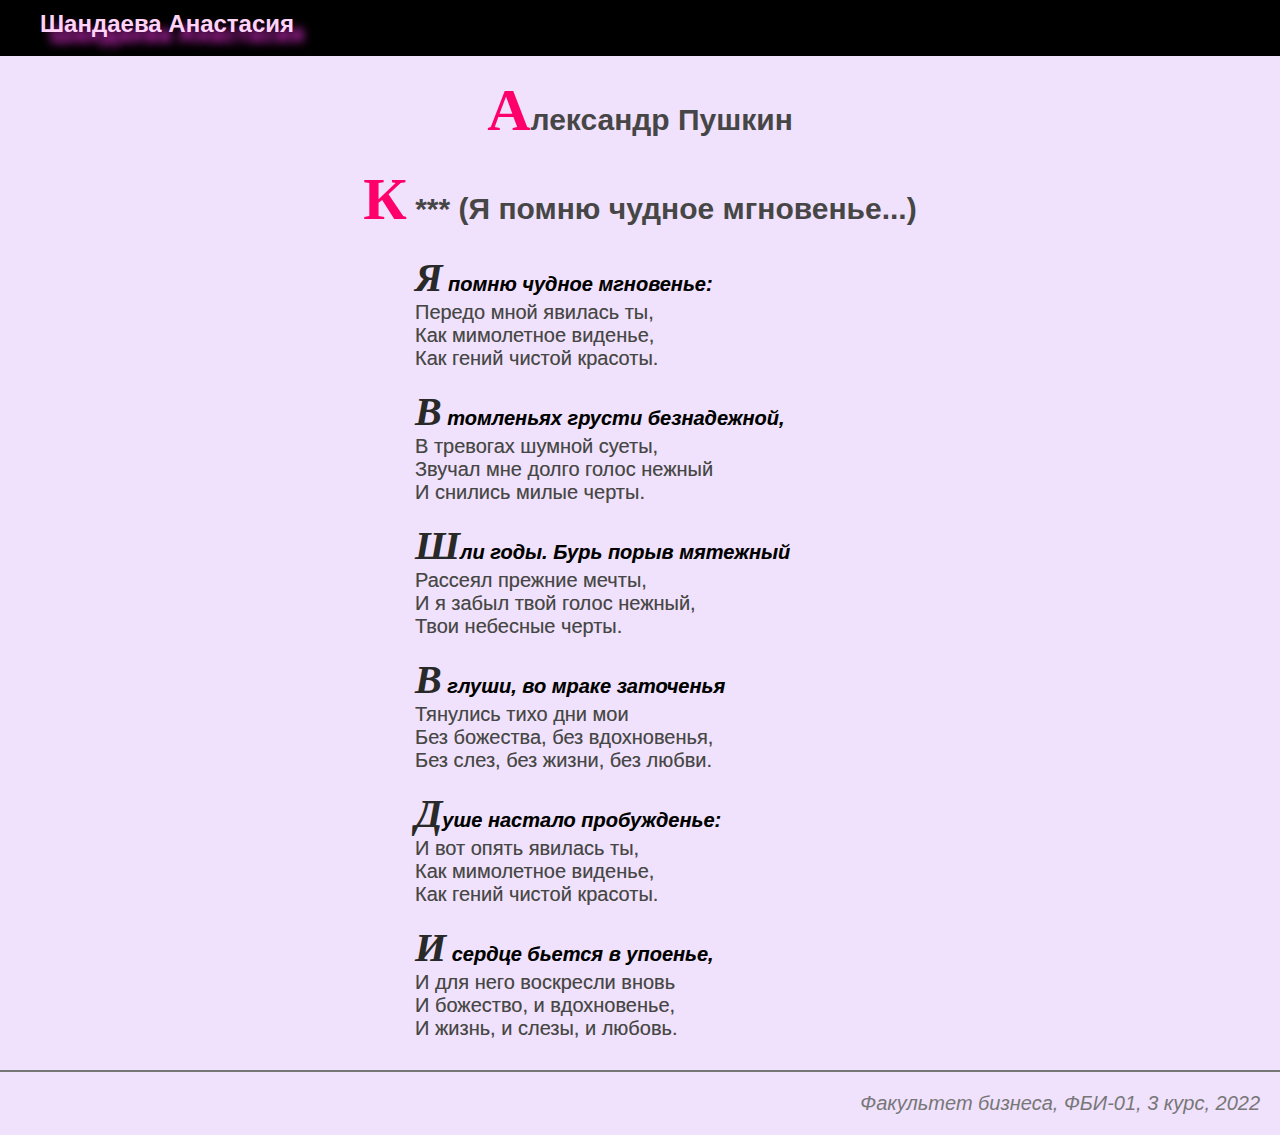
<file: lab4.html>
<!doctype html>
<html>
    <head>
        <meta charset="utf-8">
        <title>Шандаева Анастасия. ФБИ-01. Лабораторная работа 4</title>
        <style>
            body {
                background-color: rgb(240, 225, 252);
                color: rgb(71, 70, 70);
                font-size: 20px;
                font-family: Verdana, sans-serif;
                margin: 0;
            }
            .header {
                background-color: rgb(0, 0, 0);
                color: rgb(255, 236, 240);
                font-size: 24px;
                font-weight: bold;
                text-align: left;
                padding: 10px 10px 18px 40px;
            }
            .footer {
                color: #777;
                margin-top: 30px;
                padding: 20px;
                border-top: 2px solid #777;
                font-style: italic;
                text-align: right;
                font-size: 20px;
            }
            h1 {
                font-size: 30px;
                text-align: center;
            }
            p {
                width: 450px;
                margin: 18px auto;
                transition: 1s;
                text-shadow: 0px 0px 0px #aaa;
            }
            p:hover {
                color: #304090;
                text-shadow: 3px 3px 5px #aaa;
                transform: translate(-3px, -3px);
            }
            h1:hover {
                color: #fd3535;
                text-shadow: 3px 3px 10px  rgb(235, 217, 217);
            }
            .header:hover {
                color: #ffd2f7;
                text-shadow: 10px 10px 10px #df2ed0;
            }
               
            .footer:hover{
                color: #f18ebc;
                text-shadow: 4px 4px 5px #f5daec;
                opacity: 0.6;
            }

            h1:active {
                color: crimson;
                transform: scale(1.5);
                transition: 0.8s;
            }
            .header:active {
                color: rgb(252, 189, 213);
                border: 7px dotted #f1d4e8;
            }
            .footer:active {
                color: deeppink;
                border: 10px dotted #db9bb9;
            }

            h1::first-letter {
                font-family: 'Times New Roman', Times, serif;
                font-size: 2em;
                color: rgb(255, 0, 106);
            }
            
            p::first-letter {
                font-family: 'Times New Roman', Times, serif;
                font-size: 2em;
                color: rgb(41, 41, 41);
            }
            p::first-line {
                color: rgb(0, 0, 0);
                font-style: italic;
                font-weight: bold;
            }
        </style>
    </head>
    <body>
        <div class="header">
            Шандаева Анастасия
        </div>

        <div class="content">
            <h1>Александр Пушкин</h1>

            <h1>К *** (Я помню чудное мгновенье...)</h1>
            
            <p>
            Я помню чудное мгновенье:<br>
            Передо мной явилась ты,<br>
            Как мимолетное виденье,<br>
            Как гений чистой красоты.
            </p>

            <p>
            В томленьях грусти безнадежной,<br>
            В тревогах шумной суеты,<br>
            Звучал мне долго голос нежный<br>
            И снились милые черты.
            </p>

            <p>
            Шли годы. Бурь порыв мятежный<br>
            Рассеял прежние мечты,<br>
            И я забыл твой голос нежный,<br>
            Твои небесные черты.
            </p>

            <p>
            В глуши, во мраке заточенья<br>
            Тянулись тихо дни мои<br>
            Без божества, без вдохновенья,<br>
            Без слез, без жизни, без любви.
            </p>

            <p>
            Душе настало пробужденье:<br>
            И вот опять явилась ты,<br>
            Как мимолетное виденье,<br>
            Как гений чистой красоты.
            </p>
            
            <p>
            И сердце бьется в упоенье,<br>
            И для него воскресли вновь<br>
            И божество, и вдохновенье,<br>
            И жизнь, и слезы, и любовь.
            </p>
        </div>

        <div class="footer">
            Факультет бизнеса, ФБИ-01, 3 курс, 2022
        </div>
    </body>
<html>
</file>
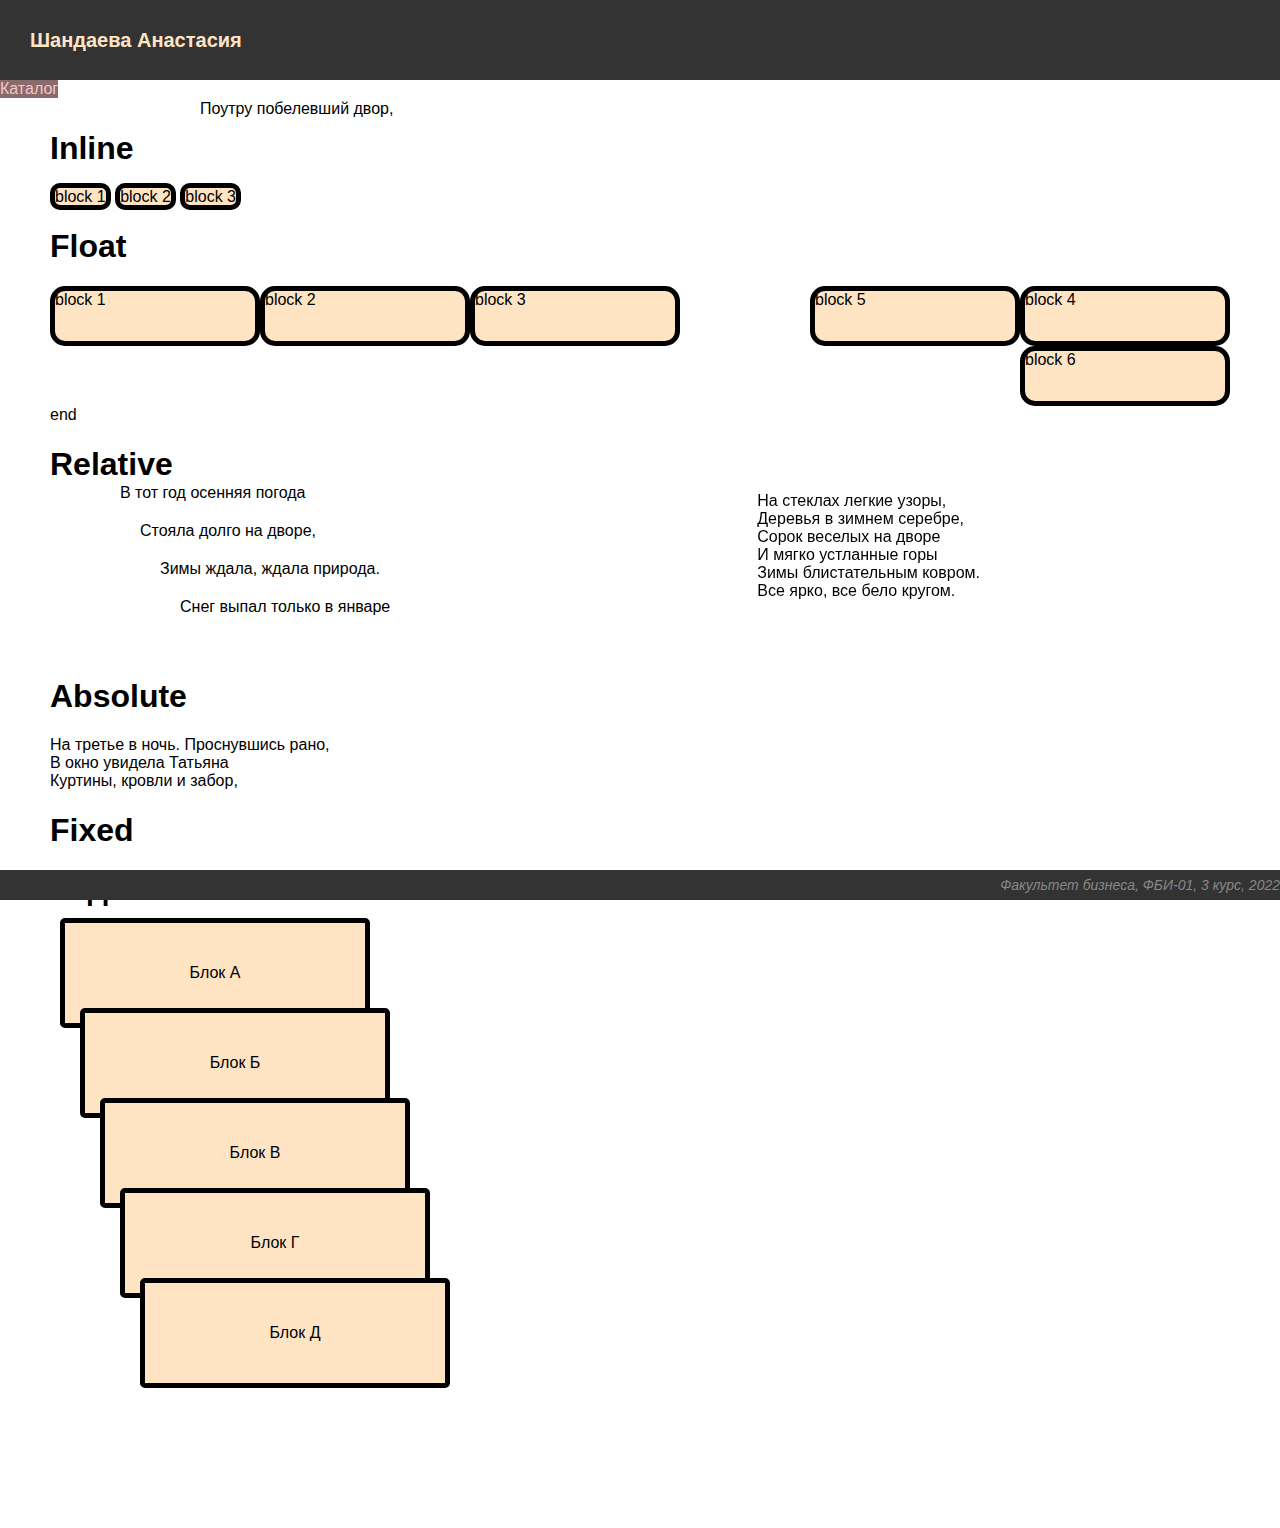
<file: lab5.html>
<!doctype html>
<html>
    <head>
        <meta charset="utf-8">
        <title>Шандаева Анастасия. ФБИ-01. Лабораторная работа 5</title>
        <style>
            body {
                font-family: Arial, Helvetica, sans-serif;
                margin: 0;
            }
            .header {
                background-color: #333333;
                color:  #ffe4c4;
                font-weight: bold;
                text-align: left;
                font-size: 20px;
                height: 80px;
                line-height: 80px;
                padding-left: 30px;
            }
            .footer {
                background-color:  #333;
                font-size: 14px;
                color: #888;
                font-style: italic;
                text-align: right;
                height: 30px;
                line-height: 30px;
                padding-right: 20px;
            }
            .a {
                display: inline;
                background-color: #ffe4c4;
                border-width: 5px;
                border-style: solid;
                border-color: rgb(0, 0, 0);
                border-radius: 10px;
            }
            .b {
                background-color: #ffe4c4;
                width: 200px;
                height: 50px;
                border-width: 5px;
                border-style: solid;
                border-color: rgb(0, 0, 0);
                border-radius: 15px;
                float: left;
            }
            .c {
                background-color: #ffe4c4;
                width: 200px;
                height: 50px;
                border-width: 5px;
                border-style: solid;
                border-color: rgb(0, 0, 0);
                border-radius: 15px;
                float: right;
            }
            .i {
                background-color: #ffe4c4;
                color: rgb(0, 0, 0);
                width: 300px;
                height: 100px;
                border-width: 5px;
                border-style: solid;
                border-color: rgb(0, 0, 0);
                text-align: center;
                border-radius: 5px;
                line-height: 100px;
            }

            .i:hover {
                background-color: rgb(183, 255, 225);
                color: rgb(98, 0, 255);
                font-family: 'Times New Roman', Times, serif;
                font-size: 25px;
                z-index: 1;
            }
            .menu {
                position: absolute;
            }
            .products{
                display: none;
            }
            .menu:hover .products{
                display: block;
            }
            .images {
                display: none;
            }
            .menu:hover .images{
                display: block;
            }
            .news {
                display: none;
            }
            .menu:hover .news{
                display: block;
            }
            .katalog {
                display: block; 
            }
        </style>
    </head>   
    <body>
        <div class="header">
            Шандаева Анастасия
        </div>
        <div class="menu">
        <div class="katalog" style="color: rgb(247, 197, 197); background-color: #8a6b6b;">Каталог</div>
        <div class="products" style="color: rgb(255, 255, 255); background-color: #080707;">Товары</div>
        <div class="images" style="color: rgb(255, 255, 255); background-color: #080707;">Картинки</div>
        <div class="news" style="color: rgb(255, 255, 255); background-color: #080707;">Новости</div>
        </div>

        <div class="content" style="margin: 50px;">
            <h1>Inline</h1>
            <div class="a">block 1</div>
            <div class="a">block 2</div>
            <div class="a">block 3</div>

            <h1>Float</h1>
            <div class="b">block 1</div>
            <div class="b">block 2</div>
            <div class="b">block 3</div>

            <div class="c">block 4</div>
            <div class="c">block 5</div>
            <div class="c">block 6</div>

            <div style="clear: both">end</div>

            <h1>Relative</h1>
            <div class="d" style="position: relative; padding: 10px; top: -30px; left: 60px;">В тот год осенняя погода</div>
            <div class="d" style="position: relative; padding: 10px; bottom: 30px; right: -80px;">Стояла долго на дворе,</div>
            <div class="d" style="position: relative; padding: 10px; top: -30px; left: 100px;">Зимы ждала, ждала природа.</div>
            <div class="d" style="position: relative; padding: 10px; bottom: 30px; right: -120px;">Снег выпал только в январе</div>

            <h1>Absolute</h1>
            <div>На третье в ночь. Проснувшись рано,</div>
            <div>В окно увидела Татьяна</div>
            <div style="position: absolute; left: 200px; top: 100px;">Поутру побелевший двор,</div>
            <div>Куртины, кровли и забор,</div>

            <h1>Fixed</h1>
            <div style="position: fixed; bottom: 300px; right: 300px;">
                На стеклах легкие узоры,<br>
                Деревья в зимнем серебре,<br>
                Сорок веселых на дворе<br>
                И мягко устланные горы<br>
                Зимы блистательным ковром.<br>
                Все ярко, все бело кругом.
            </div>

            <h1>Задание 6. Лесенка</h1>
            <div class="i" style="position: relative; top: -10px; left: 10px;">Блок А</div>
            <div class="i" style="position: relative; bottom: 30px; right: -30px;">Блок Б</div>
            <div class="i" style="position: relative; top: -50px; left: 50px;">Блок В</div>
            <div class="i" style="position: relative; bottom: 70px; right: -70px;">Блок Г</div>
            <div class="i" style="position: relative; top: -90px; left: 90px;">Блок Д</div>
        </div>

        <div class="footer" style="position: fixed; bottom: 0; left: 0; width: 100%;">
            Факультет бизнеса, ФБИ-01, 3 курс, 2022
        </div>
    </body>
</html>
</file>
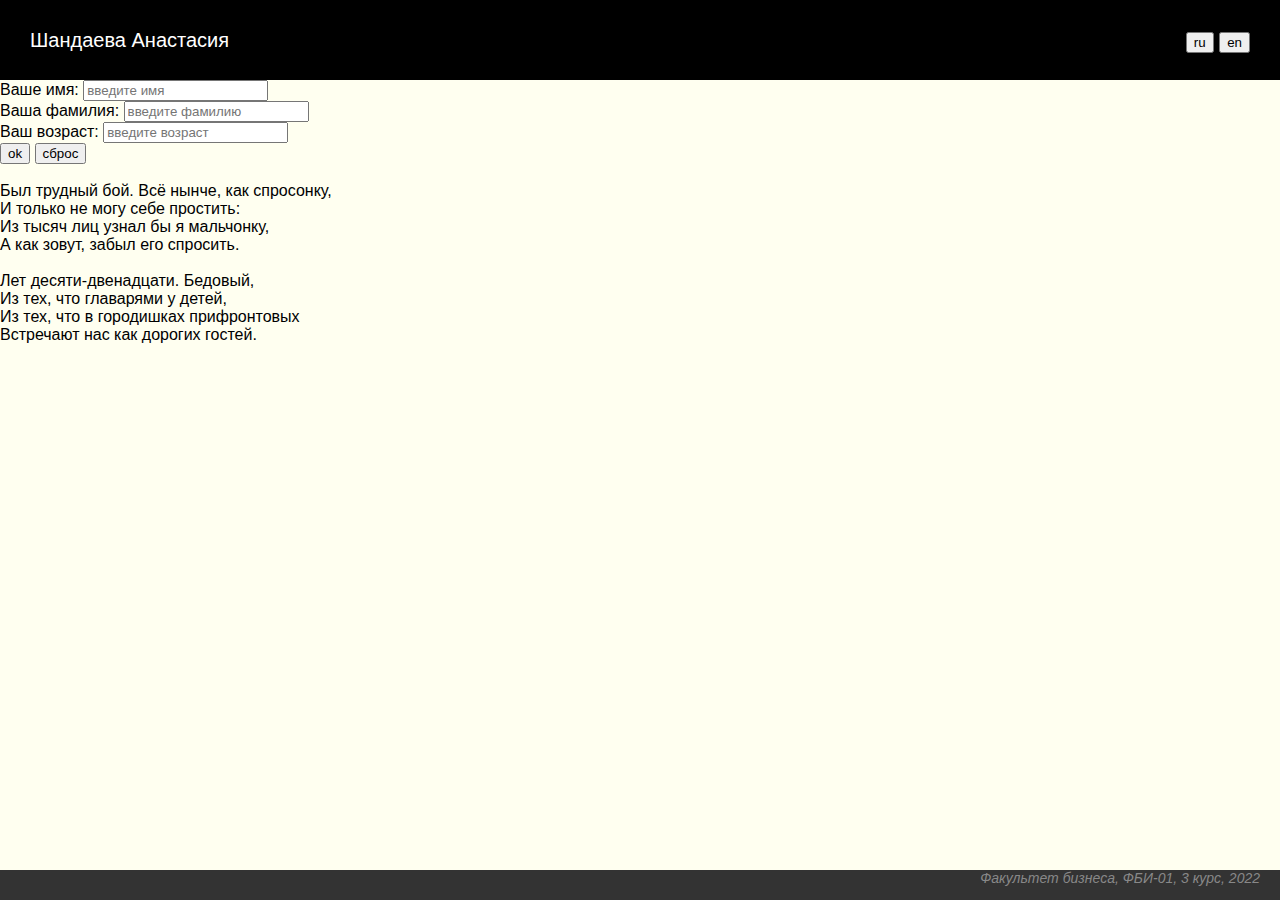
<file: lab6.html>
<!doctype html>
<html>
    <head>
        <meta charset="utf-8">
        <title>Шандаева Анастасия. ФБИ-01. Лабораторная работа 6</title>
        <link rel="stylesheet" href="lab6.css" type="text/css">
        <script>
            console.log('Всем привет!!!');

            let x = 33;
            let s = 'яблоки';
            // let if = 17;
            console.log('x=', x, 's=', s);
        </script>
        <script src="lab6.js"></script>
    </head>
    <body>
        <div class="header">
            <div id="student" onclick="StudentName()">Шандаева Анастасия</div>
            <div class="language">
                <input type="button" value="ru" onclick="setRussian()">
                <input type="button" value="en" onclick="setEnglish()">
            </div>
        </div>

        <div class="content">
            <form>
                <div id="user-data">
                    <div>
                        <span id="your-name">Ваше имя</span>: <input type="text" id="input-name" placeholder="введите имя">
                    </div>
                    <div>
                        <span id="your-surname">Ваша фамилия</span>: <input type="text" id="input-surname" placeholder="введите фамилию">
                    </div>
                    <div>
                        <span id="your-age">Ваш возраст</span>: <input type="number" id="input-age" placeholder="введите возраст">
                    </div>
                    <div>
                        <input type="button" value="ok" id="ok-button" onclick="showAlert()">
                        <input type="reset" value="сброс" id="reset-button">
                    </div>
                </div>
                <div id="stih" onclick="dis()">
                    <br>
                    Был трудный бой. Всё нынче, как спросонку, <br>
                    И только не могу себе простить:<br>
                    Из тысяч лиц узнал бы я мальчонку,<br>
                    А как зовут, забыл его спросить.
                </div>
                <div id="stikh" onclick="diss()">
                    <br>
                    Лет десяти-двенадцати. Бедовый,<br>
                    Из тех, что главарями у детей,<br>
                    Из тех, что в городишках прифронтовых<br>
                    Встречают нас как дорогих гостей.
                </div>
            </form>
        </div>

        <div class="footer" id="footer" onclick="InfoFooter()">
            Факультет бизнеса, ФБИ-01, 3 курс, 2022
        </div>
    </body>
</html>
</file>
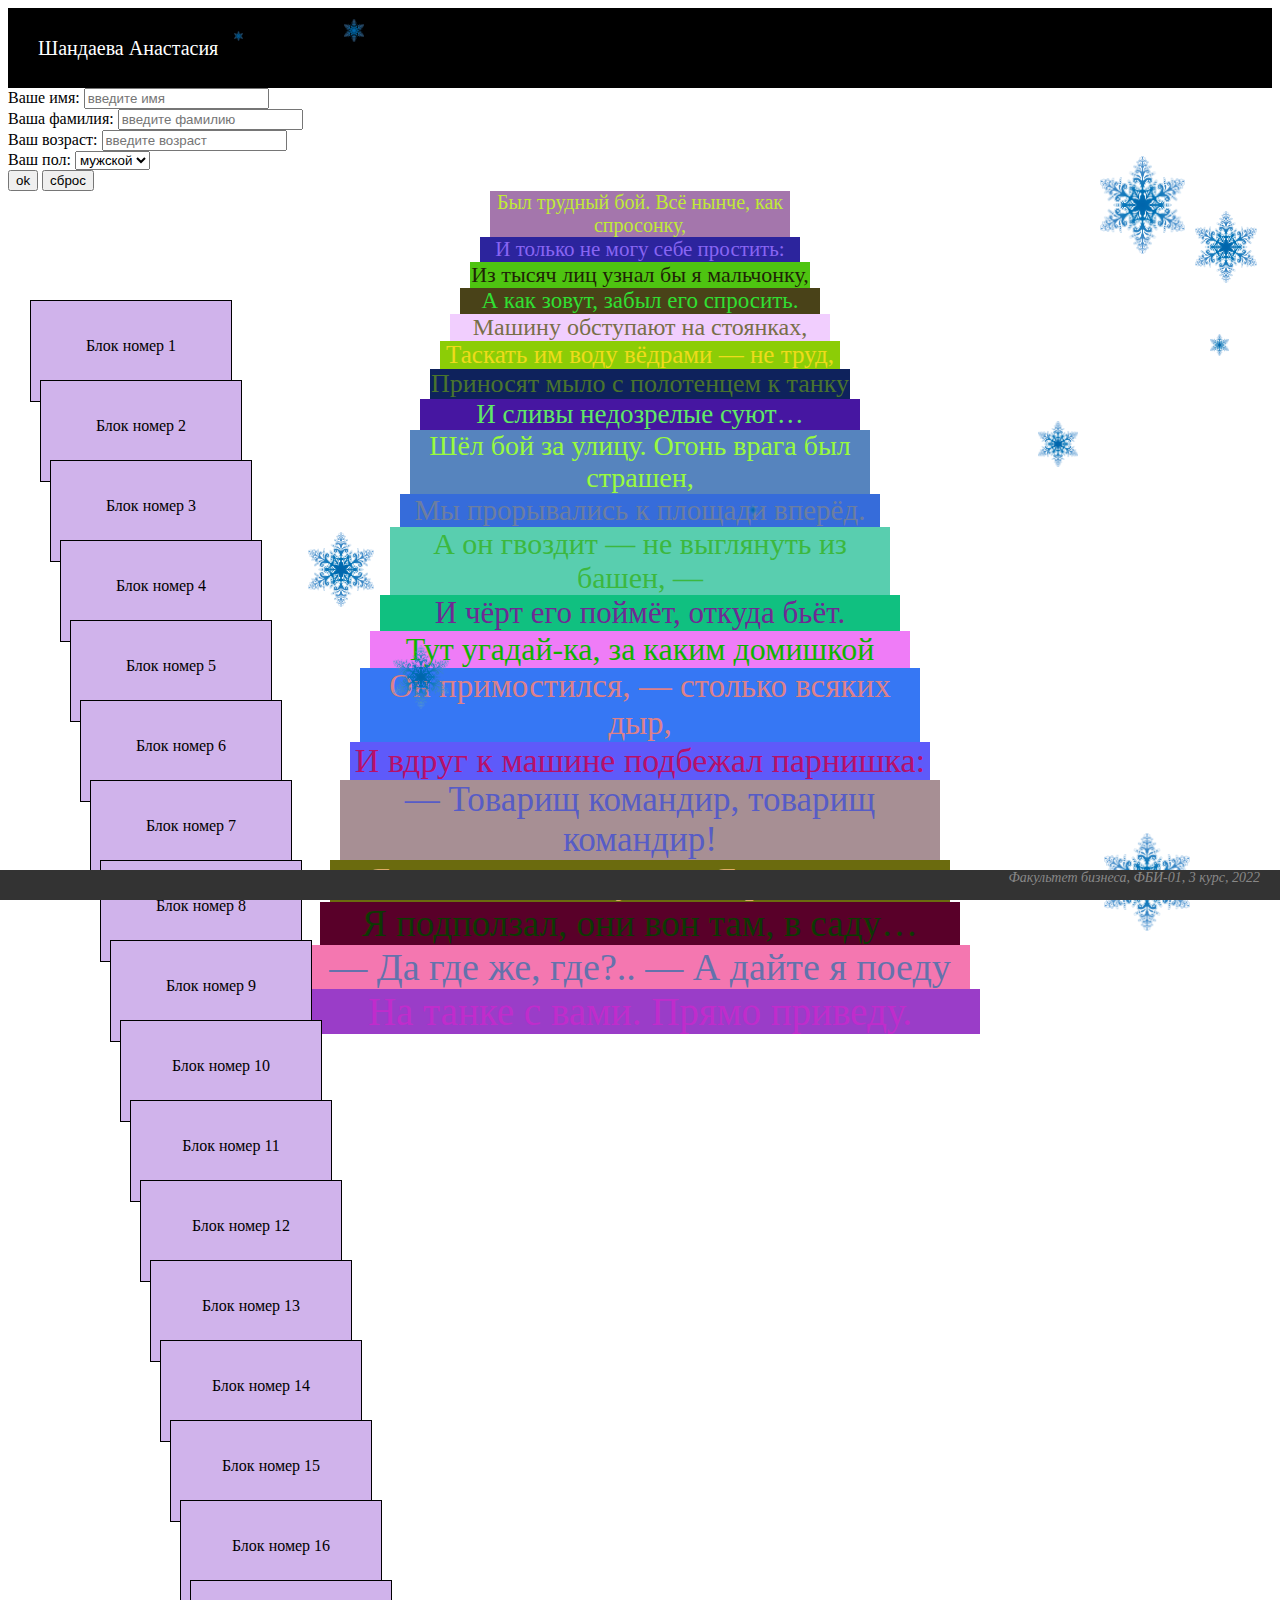
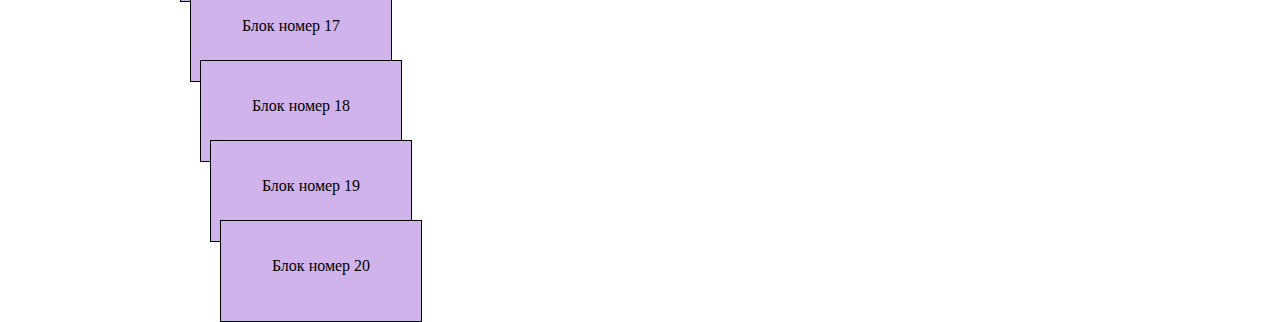
<file: lab7.html>
<!doctype html>
<html>
    <head>
        <meta charset="utf-8">
        <title>Шандаева Анастасия. ФБИ-01. Лабораторная работа 7</title>
        <link rel="stylesheet" href="lab7.css" type="text/css">
        <script src="lab7.js"></script>
    </head>
    <body onload="All_function()">
        <div class="header">
            Шандаева Анастасия
        </div>
        <div class="content">
            <form>
                <div id="user-data">
                    <div>
                        <span id="your-name">Ваше имя</span>: 
                        <input type="text" id="input-name" placeholder="введите имя">
                    </div>
                    <div>
                        <span id="your-surname">Ваша фамилия</span>: 
                        <input type="text" id="input-surname" placeholder="введите фамилию">
                    </div>
                    <div>
                        <span id="your-age">Ваш возраст</span>: 
                        <input type="number" id="input-age" placeholder="введите возраст">
                    </div>

                    <div>
                        <span>Ваш пол</span>: 
                        <select id = "sex">
                            <option value="male">мужской</option>
                            <option value="female">женский</option>
                        </select> 
                    </div>


                    <div>
                        <input type="button" value="ok" id="ok-button" onclick="showAlert()">
                        <input type="reset" value="сброс" id="reset-button">
                    </div>
                </div>
            </form>
        <div id="stairs"></div>
        <div id="snowflake"></div>
    </div>
    <p class = "st">Был трудный бой. Всё нынче, как спросонку,</p>
    <p class = "st">И только не могу себе простить:</p>
    <p class = "st">Из тысяч лиц узнал бы я мальчонку,</p>
    <p class = "st">А как зовут, забыл его спросить.</p>

    <p class = "st">Машину обступают на стоянках,</p>
    <p class = "st">Таскать им воду вёдрами — не труд,</p>
    <p class = "st">Приносят мыло с полотенцем к танку</p>
    <p class = "st">И сливы недозрелые суют…</p>

    <p class = "st">Шёл бой за улицу. Огонь врага был страшен,</p>
    <p class = "st">Мы прорывались к площади вперёд.</p>
    <p class = "st">А он гвоздит — не выглянуть из башен, —</p>
    <p class = "st">И чёрт его поймёт, откуда бьёт.</p>

    <p class = "st">Тут угадай-ка, за каким домишкой</p>
    <p class = "st">Он примостился, — столько всяких дыр,</p>
    <p class = "st">И вдруг к машине подбежал парнишка:</p>
    <p class = "st">— Товарищ командир, товарищ командир!</p>

    <p class = "st">Я знаю, где их пушка. Я разведал…</p>
    <p class = "st">Я подползал, они вон там, в саду…</p>
    <p class = "st">— Да где же, где?.. — А дайте я поеду</p>
    <p class = "st">На танке с вами. Прямо приведу.</p>
    

        <div class="footer">
            Факультет бизнеса, ФБИ-01, 3 курс, 2022
        </div>
    </body>
</html>
</file>
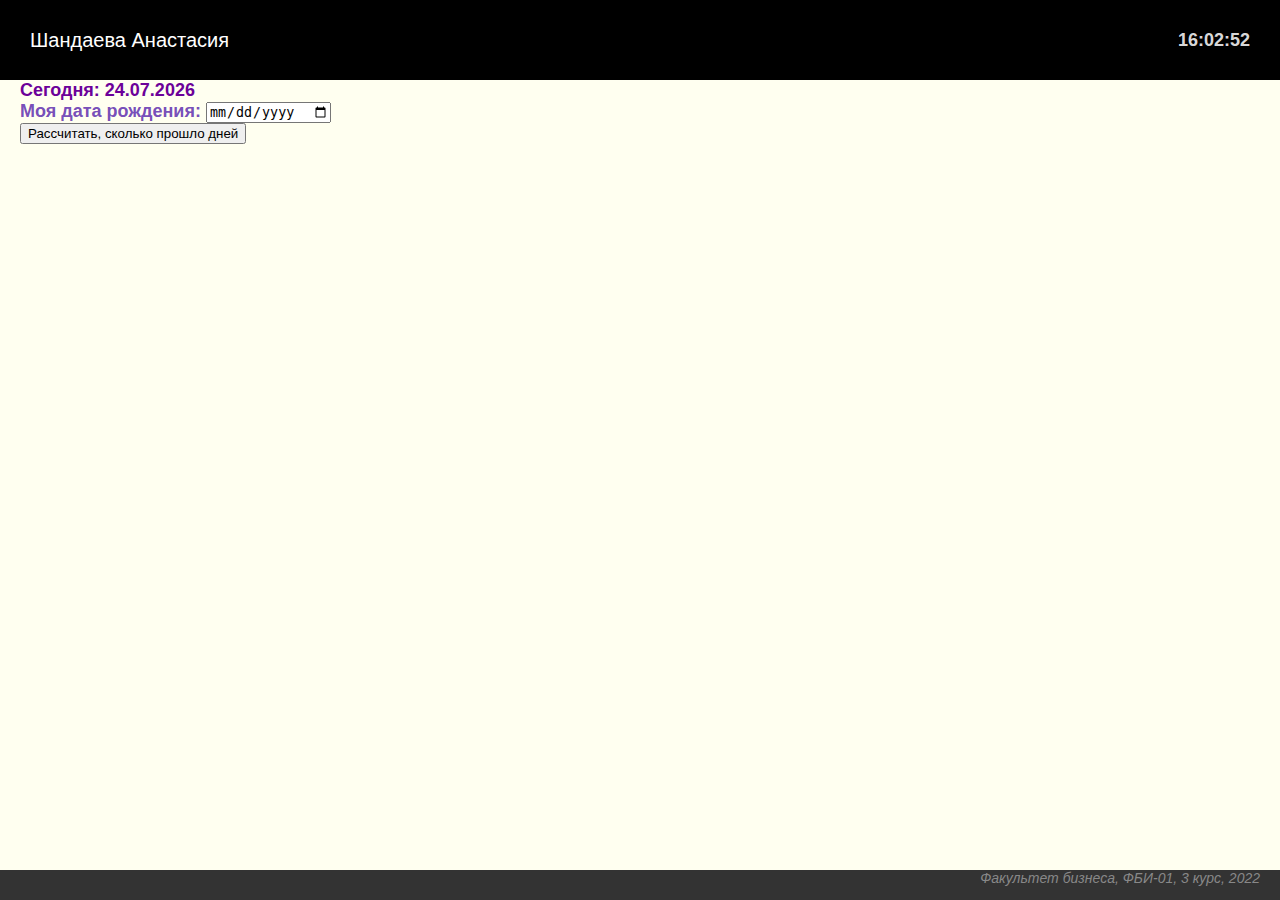
<file: lab8.html>
<!doctype html>
<html>
    <head>
        <meta charset="utf-8">
        <title>Шандаева Анастасия. ФБИ-01. Лабораторная работа 8</title>
        <link rel="stylesheet" href="lab8.css" type="text/css">
        <script src="lab8.js"></script>
    </head>
    <body>
        <div class="header">
            Шандаева Анастасия
            <div id = "time">0:00:00</div>
        </div>

        <div class="content">
            <div class="today">Сегодня: <span id="today"></span></div>
            
            <div class = "date">
                Моя дата рождения: <input type="date">
            </div>

            <div class = "knopka">
                <button onclick="showDaysCount()">Рассчитать, сколько прошло дней</button>
            </div>

            <div id = "result"></div>

        </div>

        <div class="footer">
            Факультет бизнеса, ФБИ-01, 3 курс, 2022
        </div>
    </body>
</html>
</file>
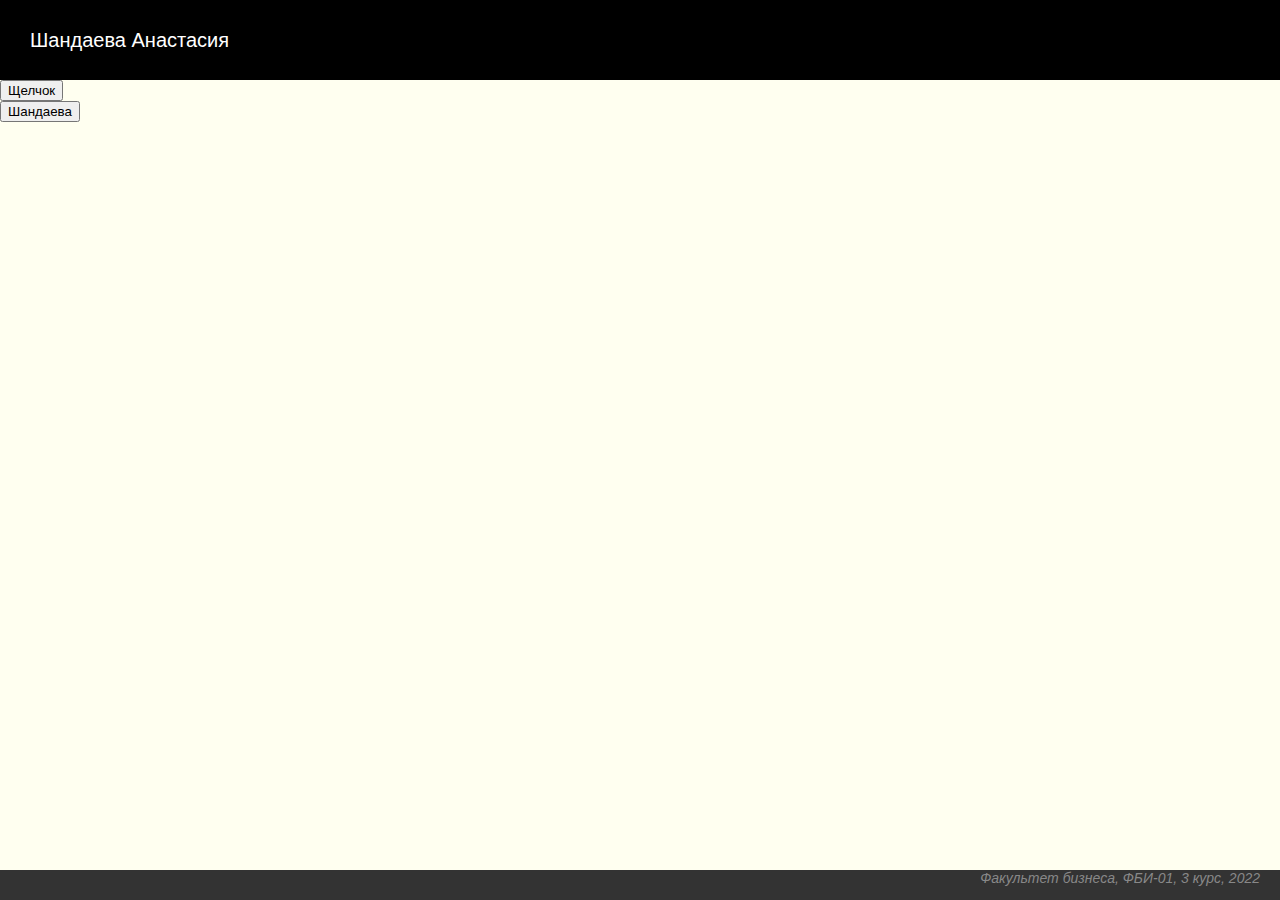
<file: lab9.html>
<!doctype html>
<html>
    <head>
        <meta charset="utf-8">
        <title>Шандаева Анастасия. ФБИ-01. Лабораторная работа 9</title>
        <link rel="stylesheet" href="lab9.css" type="text/css">
        <script src="lab9.js"></script>
    </head>
    <body>
        <div class="header">
            Шандаева Анастасия
        </div>

        <div class="content">
            <div>
                <button onclick="clickMe(this)">Щелчок</button>
            </div>
            <div>
                <button onclick="student(this)">Шандаева</button>
            </div>
        </div>
        
        <div class="footer">
            Факультет бизнеса, ФБИ-01, 3 курс, 2022
        </div>
    </body>
</html>
</file>
<file: lab6.css>
body {
    margin: 0;
    font-family: Arial, Helvetica, sans-serif;
    background-color: #fffff0;
}
.header {
    color: white;
    background: black;
    font-size: 20px;
    height: 80px;
    line-height: 80px;
    padding-left: 30px;
}
.footer {
    color: #888;
    font-size: 14px;
    font-style: italic;
    background-color: #333;
    text-align: right;
    height: 30px;
    padding-right: 20px;
    position: fixed;
    bottom: 0;
    left: 0;
    right: 0;
}

.header .language {
    position: absolute;
    right: 30px;
    top: 0px;
}
</file>
<file: lab7.css>
.header {
    color: white;
    background: black;
    font-size: 20px;
    height: 80px;
    line-height: 80px;
    padding-left: 30px;
}

.footer {
    color: #888;
    font-size: 14px;
    font-style: italic;
    background-color: #333;
    text-align: right;
    height: 30px;
    padding-right: 20px;
    position: fixed;
    bottom: 0;
    left: 0;
    right: 0;
}

.step {
    width: 200px;
    height: 100px;
    border: 1px solid;
    position: absolute;
    top: 300px;
    left: 30px;
    background-color: rgb(208, 179, 235);
    text-align: center;
    line-height: 90px;
}

.snezhinki {
    position: absolute;
}

.st {
    text-align: center;
    margin: auto;
}
</file>
<file: lab8.css>
body {
    margin: 0;
    font-family: Arial, Helvetica, sans-serif;
    background-color: #fffff0;
}

.header {
    color: white;
    background: black;
    font-size: 20px;
    height: 80px;
    line-height: 80px;
    padding-left: 30px;
}

.footer {
    color: #888;
    font-size: 14px;
    font-style: italic;
    background-color: #333;
    text-align: right;
    height: 30px;
    padding-right: 20px;
    position: fixed;
    bottom: 0;
    left: 0;
    right: 0;
}

.today {
    font-size: 18px;
    font-family: Arial, Helvetica, sans-serif;
    color: rgb(108, 1, 153);
    padding-left: 20px;
    font-weight: bold;
}

#result {
    font-size: 18px;
    font-family: Arial, Helvetica, sans-serif;
    color: rgb(233, 30, 30);
    padding-left: 20px;
    font-weight: bold;
}

.date {
    padding-left: 20px;
    font-size: 18px;
    font-family: Arial, Helvetica, sans-serif;
    color: rgba(97, 48, 175, 0.87);
    font-weight: bold;
}

.knopka {
    padding-left: 20px;
}

#time {
    padding-right: 30px;
    text-align: right;
    font-size: 18px;
    font-family: Arial, Helvetica, sans-serif;
    color: rgba(255, 255, 255, 0.87);
    font-weight: bold;
    position: absolute;
    top: 0;
    right: 0;
}

.days {
    padding-left: 20px;
    font-size: 18px;
    font-family: Arial, Helvetica, sans-serif;
    color: rgba(48, 0, 126, 0.87);
    font-weight: bold;
}

.knopkaDays {
    padding-left: 20px;
    font-size: 18px;
    font-family: Arial, Helvetica, sans-serif;
    color: rgba(89, 21, 199, 0.87);
    font-weight: bold;
}

#resdays {
    padding-left: 20px;
    font-size: 18px;
    font-family: Arial, Helvetica, sans-serif;
    color: rgba(152, 113, 214, 0.87);
    font-weight: bold;
}
</file>
<file: lab9.css>
body {
    margin: 0;
    font-family: Arial, Helvetica, sans-serif;
    background-color: #fffff0;
}

.header {
    color: white;
    background: black;
    font-size: 20px;
    height: 80px;
    line-height: 80px;
    padding-left: 30px;
}

.footer {
    color: #888;
    font-size: 14px;
    font-style: italic;
    background-color: #333;
    text-align: right;
    height: 30px;
    padding-right: 20px;
    position: fixed;
    bottom: 0;
    left: 0;
    right: 0;
}

#coords {
    background-color: black;
    height: 500px;
    width: 500px;
    color: azure;
    text-align: center;
    align-items: center;
    line-height: 30em;
}
</file>
